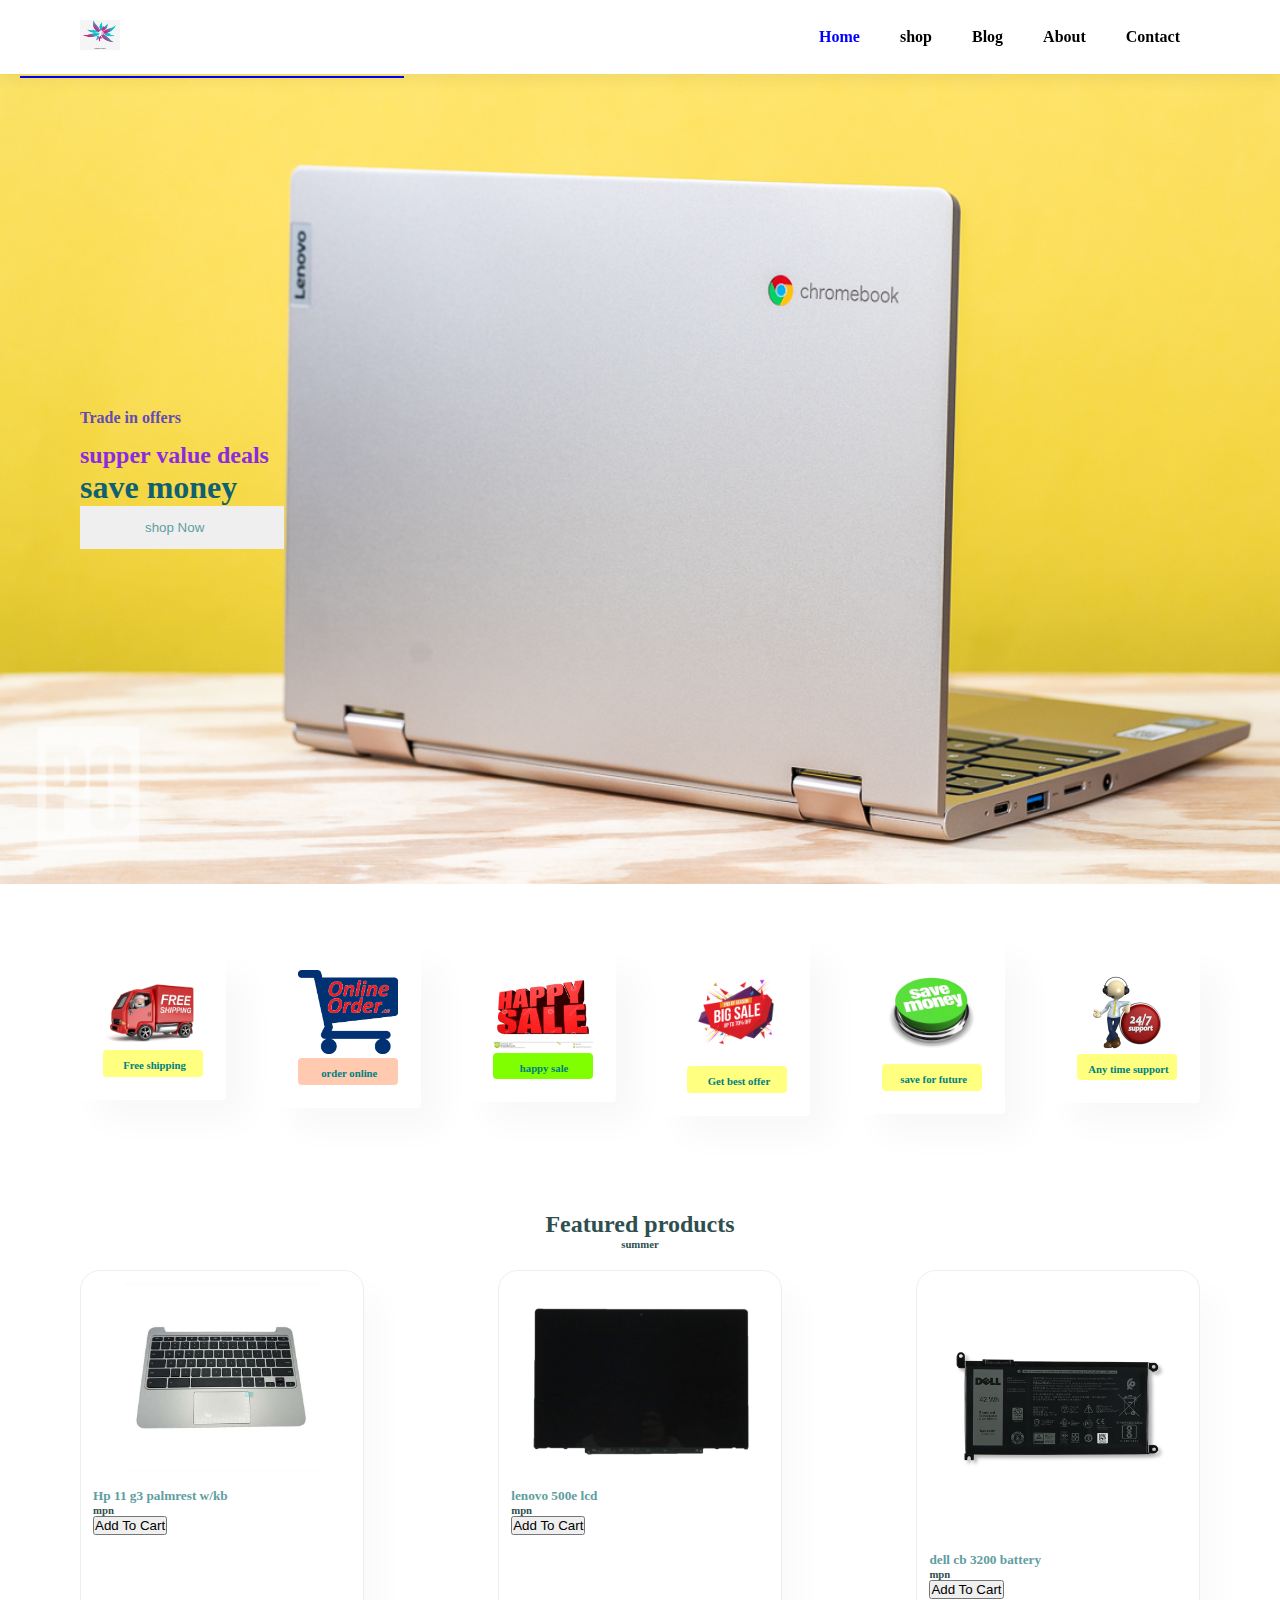
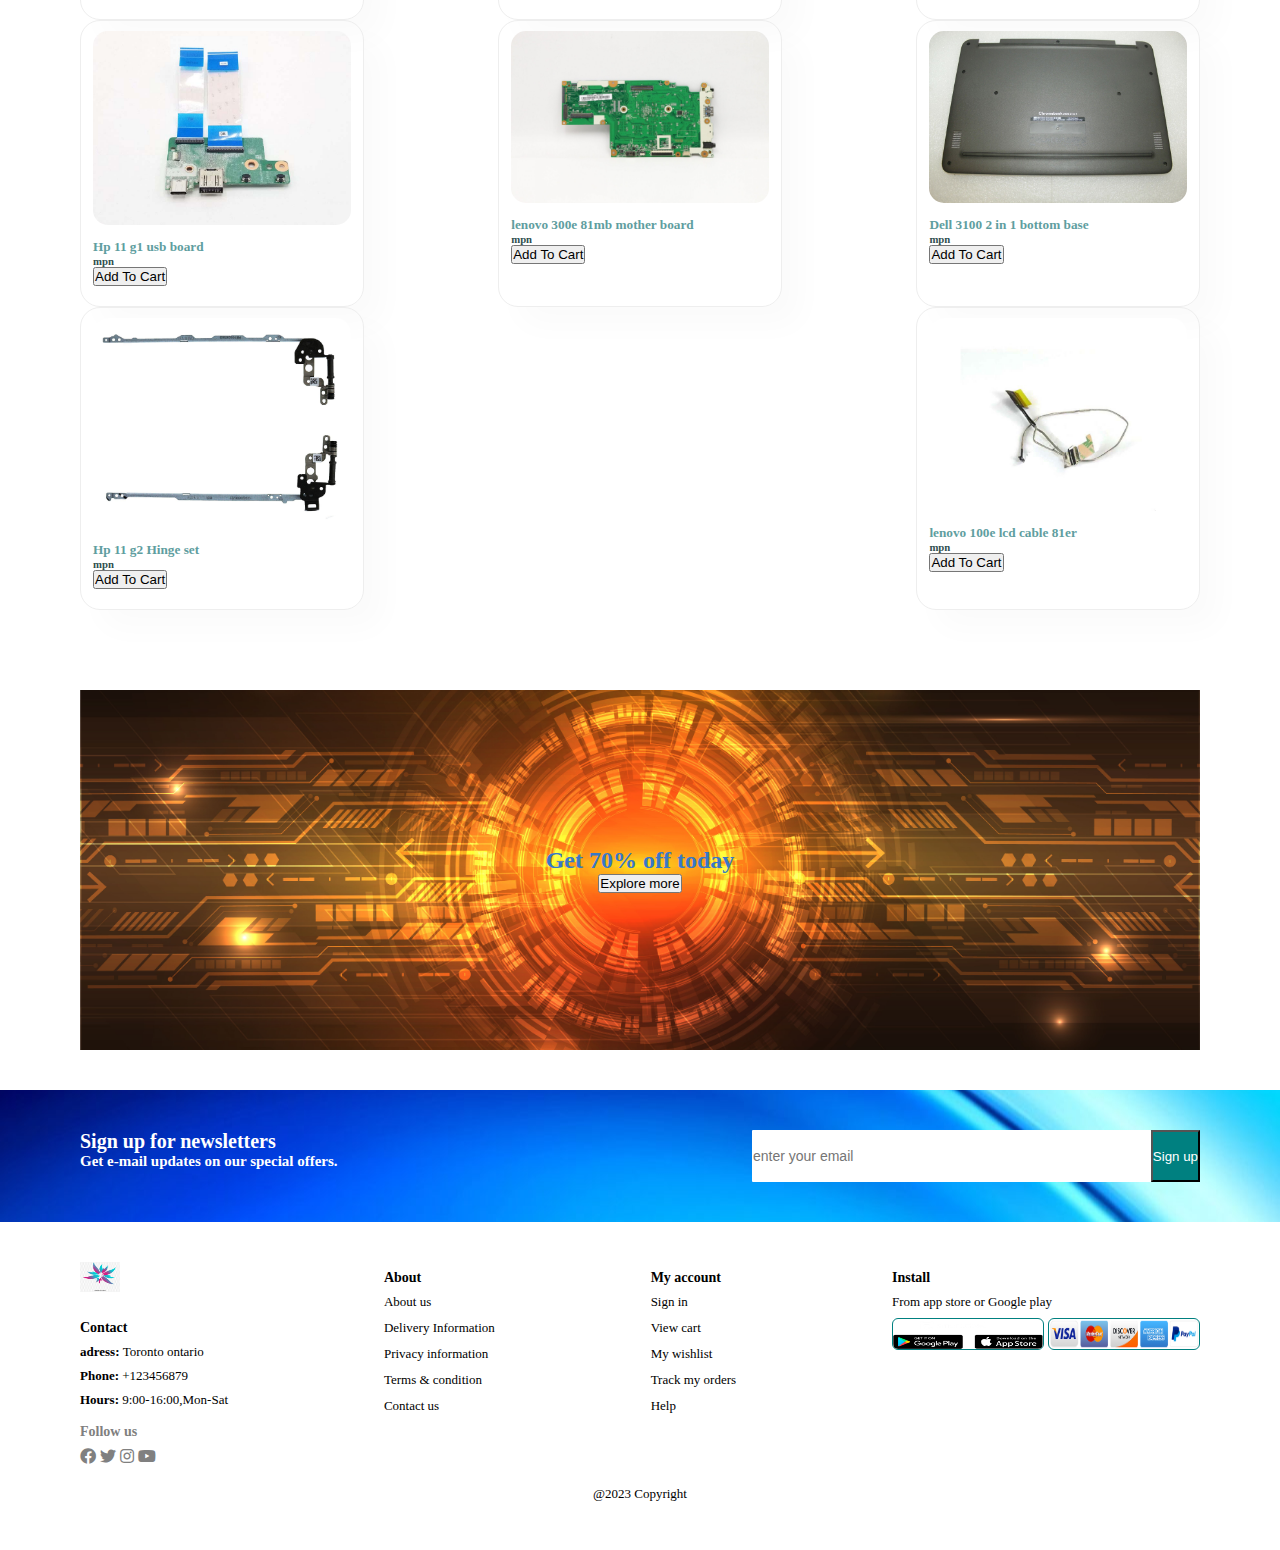
<file: index.html>
<!DOCTYPE html>
<html>

<head>
  <meta charset="utf-8">
  <meta name="viewport" content="width=device-width" initial-scale=1">
  <title>replit</title>
  <link rel="stylesheet" href="https://pro.fontawesome.com/releases/v5.10.0/css/all.css" />


  <link href="style.css" rel="stylesheet" type="text/css" />
  
</head>

<body>
  <!--Header that include logo and navbar -->
  <section id="header">
    <a href=#"><img src="img/logo.jpg" class="logo" alt="logo"></a>
    <div>
      <ul id="navbar">
        <li><a class="active" href="index.html">Home</a></li>
        <li><a href="shop.html">shop</a></li>
        <li><a href="blog.html">Blog</a></li>
        <li><a href="about.html">About</a></li>
        <li><a href="contact.html">Contact</a></li>
        <a href="#" id="close"><i class="fas fa-times"></i></a>
      </ul>
    </div>
    <div id="mobile">
      <i id="bar" class="fas fa-outdent"></i>
    </div>
 </section>
  <!-- hero page -->
  <section id ="hero">
    <h4>Trade in offers</h4>
    <h2>supper value deals</h2>
    <h1>save money</h1>
    <button>shop Now</button>
  </section>
  <!-- feature section-->
  <section id="feature" class="selection_p1">
    <div class="feature_box">
      <img src="img/freeshipping.jpg" alt="">
      <h6>Free shipping</h6>
    </div>
    <div class="feature_box">
      <img src="img/online order.png" alt="">
      <h6>order online</h6>
    </div>
    <div class="feature_box">
      <img src="img/happy-sale.jpg" alt="">
      <h6>happy sale</h6>
    </div>
    <div class="feature_box">
      <img src="img/promotion.png" alt="">
      <h6>Get best offer</h6>
    </div>
    <div class="feature_box">
      <img src="img/save-money.png" alt="">
      <h6>save for future</h6>
    </div>
    <div class="feature_box">
      <img src="img/support.png" alt="">
      <h6>Any time support</h6>
    </div>
    
  </section>
  <!--- feature product -->
  <section id="product1" class="selection_p1">
    <h2>Featured products</h2>
    <h6>summer</h6>
    <div class="pro-container">
      <div class="prod">
        <img src="product/11 g3 g4 palm.jpg" alt="">
        <div class="des">
          <h5>Hp 11 g3 palmrest w/kb</h6>
          <h6>mpn</h6>
          <button class="addtocartbtn">Add To Cart</button>
        </div>
       </div>
      
    <div class="prod">
        <img src="product/500e lcd.jpg" alt="">
        <div class="des">
          <h5>lenovo 500e lcd </h6>
          <h6>mpn</h6>
          <button class="addtocartbtn">Add To Cart</button>
        </div>
       </div>
    <div class="prod">
        <img src="product/battery-for-3100 dell.jpg" alt="">
        <div class="des">
          <h5>dell cb 3200 battery</h6>
          <h6>mpn</h6>
          <button class="addtocartbtn">Add To Cart</button>
        </div>
       </div>
    <div class="prod">
        <img src="product/hp 11 x360 usb board.jpg" alt="">
        <div class="des">
          <h5>Hp 11 g1 usb board</h6>
          <h6>mpn</h6>
          <button class="addtocartbtn">Add To Cart</button>
        </div>
       </div>
    <div class="prod">
        <img src="product/len 300e 81mb.jpg" alt="">
        <div class="des">
          <h5>lenovo 300e 81mb mother board</h6>
          <h6>mpn</h6>
          <button class="addtocartbtn">Add To Cart</button>
        </div>
       </div>
      <div class="prod">
        <img src="product/dell 2in base case.jpg" alt="">
        <div class="des">
          <h5>Dell 3100 2 in 1 bottom base</h6>
          <h6>mpn</h6>
          <button class="addtocartbtn">Add To Cart</button>
          
        </div>
       </div>
      <div class="prod">
        <img src="product/hp 11 g2 hinge set.jpg" alt="">
        <div class="des">
          <h5>Hp 11 g2 Hinge set</h6>
          <h6>mpn</h6>
          <button class="addtocartbtn">Add To Cart</button>
        </div>
       </div>
      <div class="prod">
        <img src="product/lenovo 100e lcd cable 81er.jpg" alt="">
        <div class="des">
          <h5>lenovo 100e lcd cable 81er</h6>
          <h6>mpn</h6>
          <button class="addtocartbtn">Add To Cart</button>
        </div>
       </div>
  </div>
  </section>
  <!--banner section -->
  <section id="baner" class="selection_p1">
    <div class="desc">
      <h2>Get 70% off today</h5>
      <button>Explore more</button>
    </div>
  </section>
  <!-- news letter subscribtio-->
  <section id="newsletter" class="selection_p1">
    <div class="newstext">
      <h4>Sign up for newsletters</h4>
      <p>Get e-mail updates on our special offers.</p>
    </div>
    <div class="form">
      <input type="text" placeholder="enter your email">
      <button class="normal"> Sign up</button>
    </div>
  </section>
  <!-- footer -->
  <footer class="selection_p1">
    
    <div class="col">
      
      <img class="logo" src="img/logo.jpg">
      <h4>Contact</h4>
      <p><strong>adress: </strong>Toronto ontario</p>
      <p><strong>Phone: </strong> +123456879</p>
      <p><strong>Hours: </strong>9:00-16:00,Mon-Sat</p>
      <div class="follow">
        <h4>Follow us</h4>
        <div class="icon">
         <i class="fab fa-facebook"></i>
         <i class="fab fa-twitter"></i>
         <i class="fab fa-instagram"></i>
         <i class="fab fa-youtube"></i>
          </div> 
      </div>
    </div> 
  <div class="col">
    <h4>About</h4>
    <a href="#">About us</a>
    <a href="#">Delivery Information</a>
    <a href="#">Privacy information</a>
    <a href="#">Terms & condition</a>
    <a href="#">Contact us</a>
  </div>
  <div class="col">
    <h4>My account</h4>
    <a href="#">Sign in</a>
    <a href="#">View cart</a>
    <a href="#">My wishlist</a>
    <a href="#">Track my orders</a>
    <a href="#">Help</a>
  </div>
  <div class="col install">
    <h4>Install</h4>
    <p>From app store or Google play</p>
     <div class="row">
      <img src="img/google-play-store-png-7.png">
      <img src="img/payement method.png">
     </div>
  
  </div>  
  <div class="copyright">
    <p>@2023 Copyright</p>
  </div>
  </footer>
  <script src="script.js"></script>

  <!--
  This script places a badge on your repl's full-browser view back to your repl's cover
  page. Try various colors for the theme: dark, light, red, orange, yellow, lime, green,
  teal, blue, blurple, magenta, pink!
  -->
  <script src="https://replit.com/public/js/replit-badge-v2.js" theme="dark" position="bottom-right"></script>
</body>

</html>
</file>
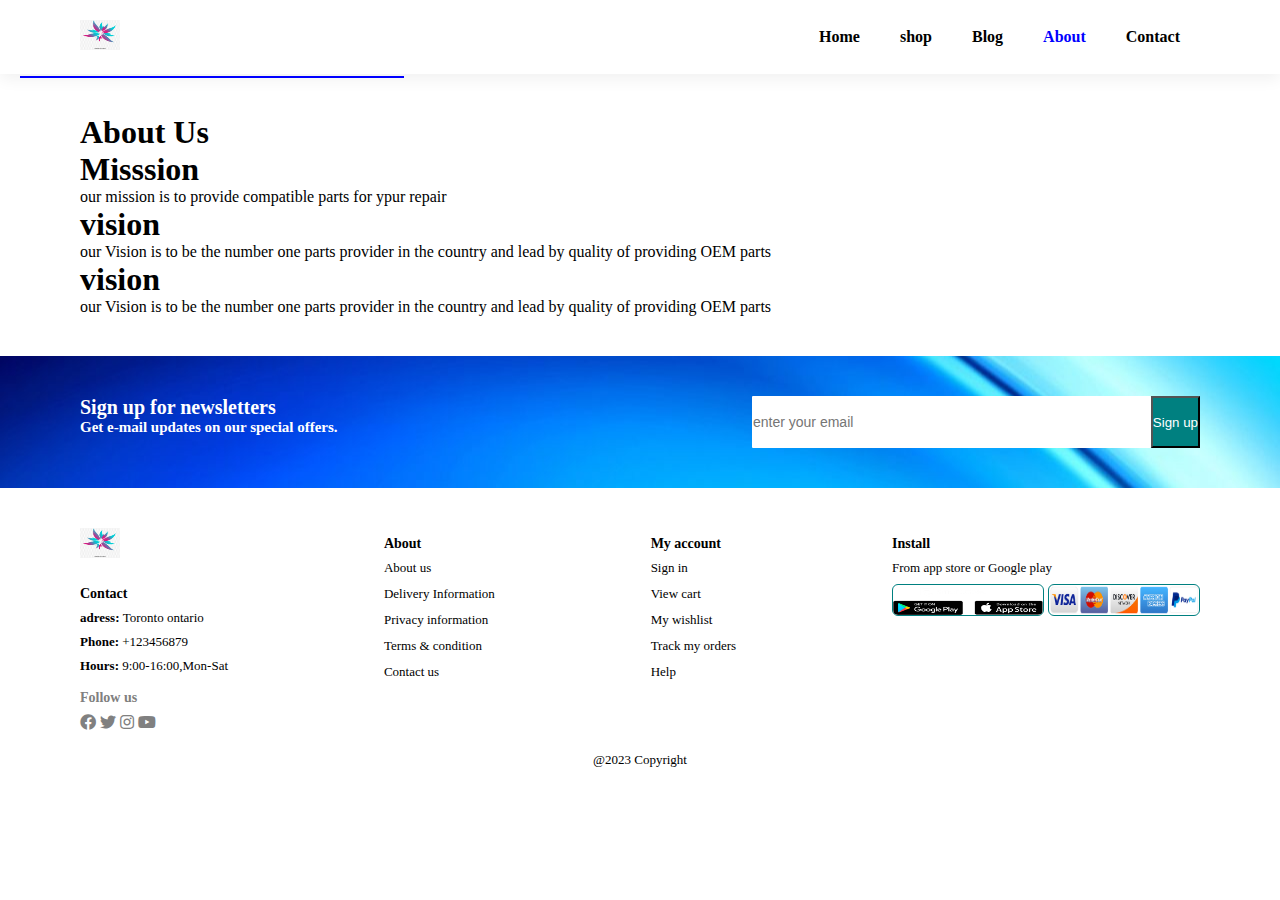
<file: about.html>
<!DOCTYPE html>
<html>

<head>
  <meta charset="utf-8">
  <meta name="viewport" content="width=device-width" initial-scale=1">
  <title>replit</title>
  <link rel="stylesheet" href="https://pro.fontawesome.com/releases/v5.10.0/css/all.css" />


  <link href="style.css" rel="stylesheet" type="text/css" />
  
</head>

<body>
  <!--Header that include logo and navbar -->
  <section id="header">
    <a href=#"><img src="img/logo.jpg" class="logo" alt="logo"></a>
    <div>
      <ul id="navbar">
        <li><a href="index.html">Home</a></li>
        <li><a href="shop.html">shop</a></li>
        <li><a href="blog.html">Blog</a></li>
        <li><a  class="active" href="about.html">About</a></li>
        <li><a href="contact.html">Contact</a></li>
        <a href="#" id="close"><i class="fas fa-times"></i></a>
      </ul>
    </div>
    <div id="mobile">
      <i id="bar" class="fas fa-outdent"></i>
    </div>
 </section>
  <section  id="About" class="selection_p1">
    <h1>About Us</h1>
    <div class="about">
      
      <div class="missionsection">
        <h1>Misssion</h1>
        <p>our mission is to provide compatible parts for ypur repair </p>
      </div>
    <div class="Visionsection">
        <h1>vision</h1>
        <p>our Vision is  to be the number one parts provider in the country and lead by quality of providing OEM parts </p>
      </div> 
    <div class="Visionsection">
        <h1>vision</h1>
        <p>our Vision is  to be the number one parts provider in the country and lead by quality of providing OEM parts </p>
      </div>     
    </div>
    
  </section>
  
 
  <!-- news letter subscribtio-->
  <section id="newsletter" class="selection_p1">
    <div class="newstext">
      <h4>Sign up for newsletters</h4>
      <p>Get e-mail updates on our special offers.</p>
    </div>
    <div class="form">
      <input type="text" placeholder="enter your email">
      <button class="normal"> Sign up</button>
    </div>
  </section>
  <!-- footer -->
  <footer class="selection_p1">
    
    <div class="col">
      
      <img class="logo" src="img/logo.jpg">
      <h4>Contact</h4>
      <p><strong>adress: </strong>Toronto ontario</p>
      <p><strong>Phone: </strong> +123456879</p>
      <p><strong>Hours: </strong>9:00-16:00,Mon-Sat</p>
      <div class="follow">
        <h4>Follow us</h4>
        <div class="icon">
         <i class="fab fa-facebook"></i>
         <i class="fab fa-twitter"></i>
         <i class="fab fa-instagram"></i>
         <i class="fab fa-youtube"></i>
          </div> 
      </div>
    </div> 
  <div class="col">
    <h4>About</h4>
    <a href="#">About us</a>
    <a href="#">Delivery Information</a>
    <a href="#">Privacy information</a>
    <a href="#">Terms & condition</a>
    <a href="#">Contact us</a>
  </div>
  <div class="col">
    <h4>My account</h4>
    <a href="#">Sign in</a>
    <a href="#">View cart</a>
    <a href="#">My wishlist</a>
    <a href="#">Track my orders</a>
    <a href="#">Help</a>
  </div>
  <div class="col install">
    <h4>Install</h4>
    <p>From app store or Google play</p>
     <div class="row">
      <img src="img/google-play-store-png-7.png">
      <img src="img/payement method.png">
     </div>
  
  </div>  
  <div class="copyright">
    <p>@2023 Copyright</p>
  </div>
  </footer>
  <script src="script.js"></script>

  <!--
  This script places a badge on your repl's full-browser view back to your repl's cover
  page. Try various colors for the theme: dark, light, red, orange, yellow, lime, green,
  teal, blue, blurple, magenta, pink!
  -->
  <script src="https://replit.com/public/js/replit-badge-v2.js" theme="dark" position="bottom-right"></script>
</body>

</html>
</file>
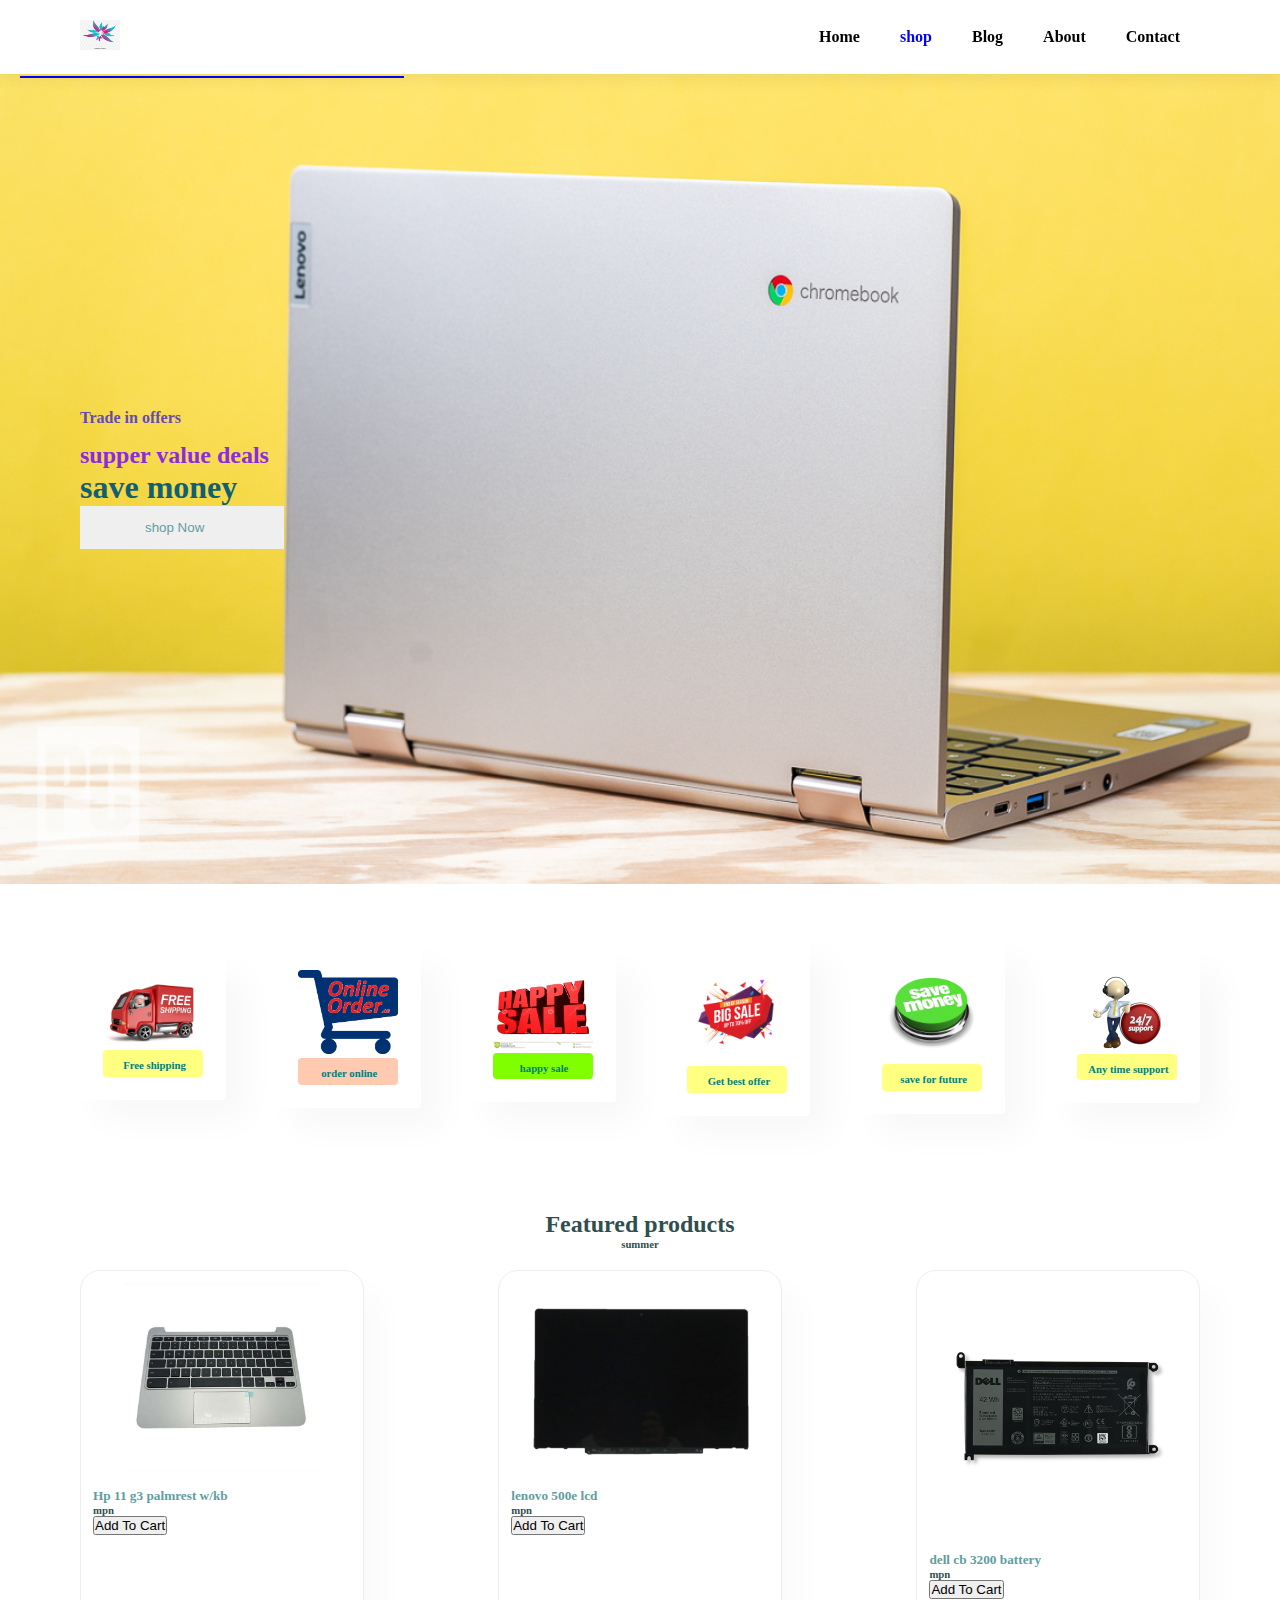
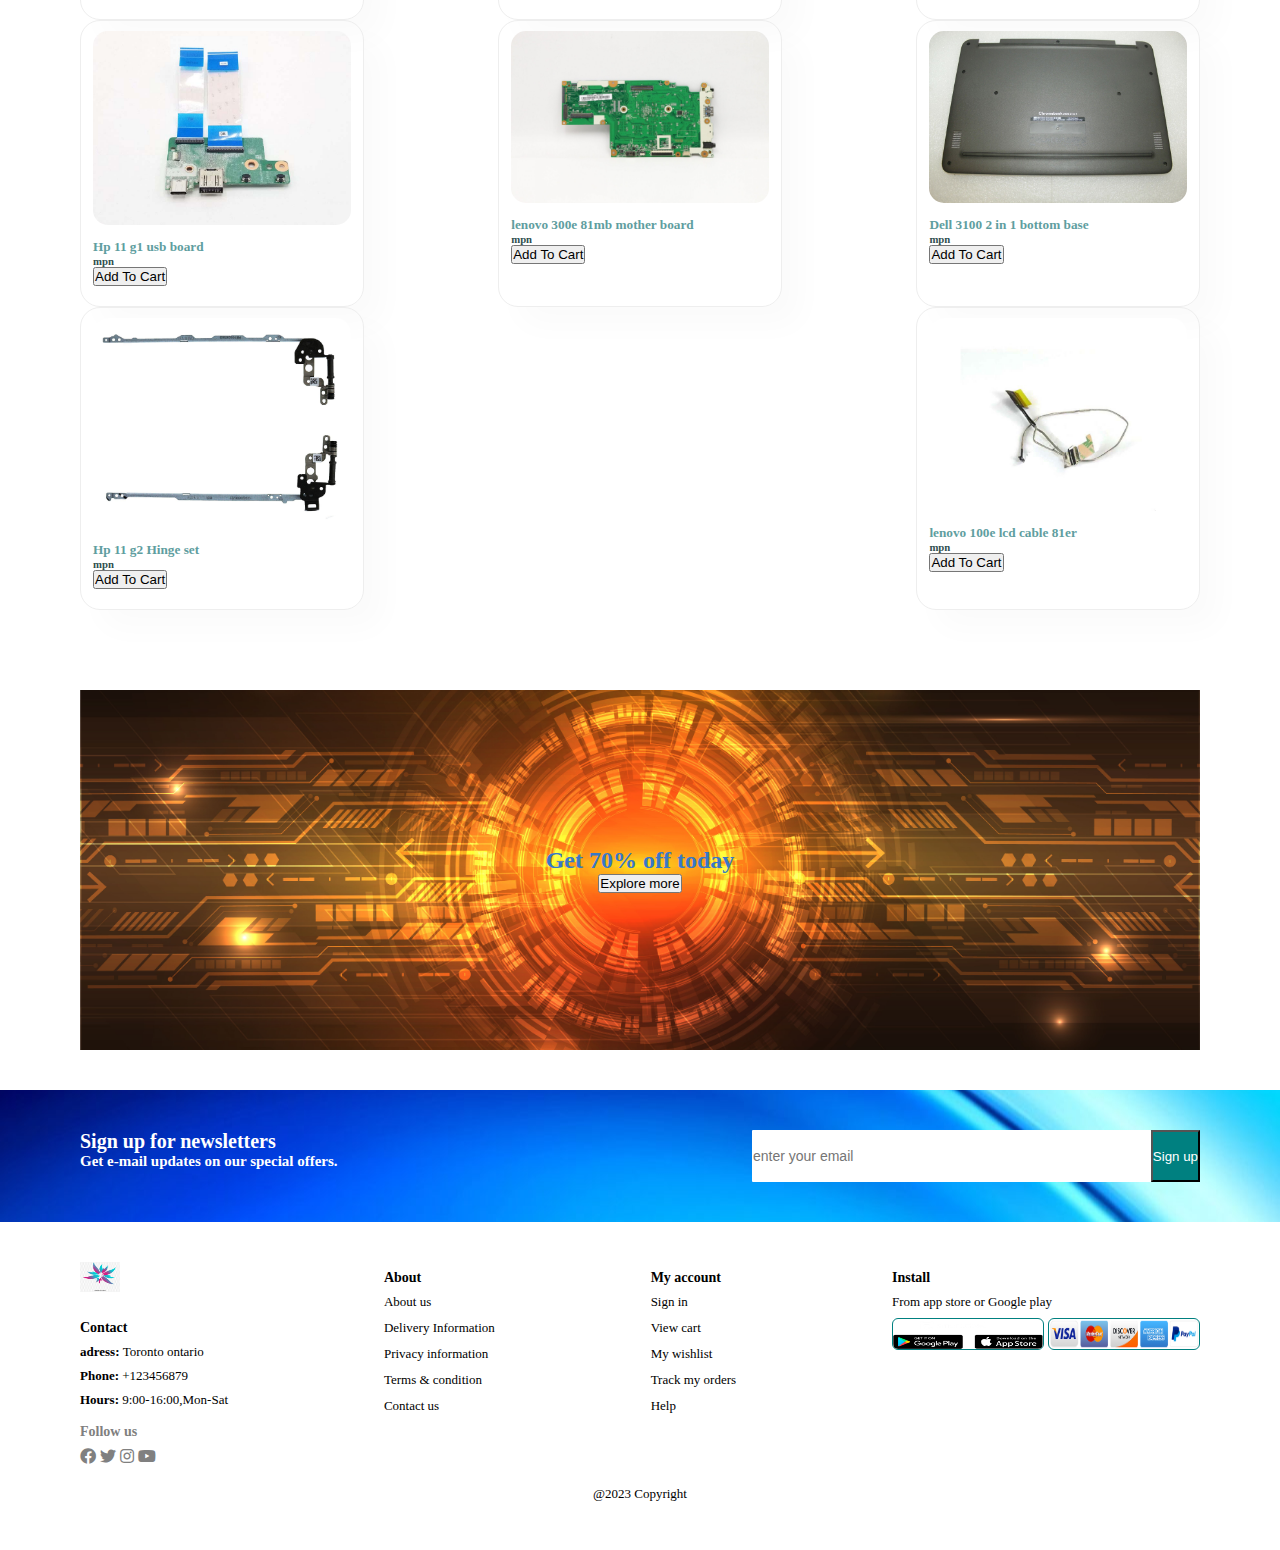
<file: shop.html>
<!DOCTYPE html>
<html>

<head>
  <meta charset="utf-8">
  <meta name="viewport" content="width=device-width" initial-scale=1">
  <title>replit</title>
  <link rel="stylesheet" href="https://pro.fontawesome.com/releases/v5.10.0/css/all.css" />


  <link href="style.css" rel="stylesheet" type="text/css" />
  
</head>

<body>
  <!--Header that include logo and navbar -->
  <section id="header">
    <a href=#"><img src="img/logo.jpg" class="logo" alt="logo"></a>
    <div>
      <ul id="navbar">
        <li><a  href="index.html">Home</a></li>
        <li><a  class="active" href="shop.html">shop</a></li>
        <li><a href="blog.html">Blog</a></li>
        <li><a href="about.html">About</a></li>
        <li><a href="contact.html">Contact</a></li>
        <a href="#" id="close"><i class="fas fa-times"></i></a>
      </ul>
    </div>
    <div id="mobile">
      <i id="bar" class="fas fa-outdent"></i>
    </div>
 </section>
  <!-- hero page -->
  <section id ="hero">
    <h4>Trade in offers</h4>
    <h2>supper value deals</h2>
    <h1>save money</h1>
    <button>shop Now</button>
  </section>
  <!-- feature section-->
  <section id="feature" class="selection_p1">
    <div class="feature_box">
      <img src="img/freeshipping.jpg" alt="">
      <h6>Free shipping</h6>
    </div>
    <div class="feature_box">
      <img src="img/online order.png" alt="">
      <h6>order online</h6>
    </div>
    <div class="feature_box">
      <img src="img/happy-sale.jpg" alt="">
      <h6>happy sale</h6>
    </div>
    <div class="feature_box">
      <img src="img/promotion.png" alt="">
      <h6>Get best offer</h6>
    </div>
    <div class="feature_box">
      <img src="img/save-money.png" alt="">
      <h6>save for future</h6>
    </div>
    <div class="feature_box">
      <img src="img/support.png" alt="">
      <h6>Any time support</h6>
    </div>
    
  </section>
  <!--- feature product -->
  <section id="product1" class="selection_p1">
    <h2>Featured products</h2>
    <h6>summer</h6>
    <div class="pro-container">
      <div class="prod">
        <img src="product/11 g3 g4 palm.jpg" alt="">
        <div class="des">
          <h5>Hp 11 g3 palmrest w/kb</h6>
          <h6>mpn</h6>
          <button class="addtocartbtn">Add To Cart</button>
        </div>
       </div>
      
    <div class="prod">
        <img src="product/500e lcd.jpg" alt="">
        <div class="des">
          <h5>lenovo 500e lcd </h6>
          <h6>mpn</h6>
          <button class="addtocartbtn">Add To Cart</button>
        </div>
       </div>
    <div class="prod">
        <img src="product/battery-for-3100 dell.jpg" alt="">
        <div class="des">
          <h5>dell cb 3200 battery</h6>
          <h6>mpn</h6>
          <button class="addtocartbtn">Add To Cart</button>
        </div>
       </div>
    <div class="prod">
        <img src="product/hp 11 x360 usb board.jpg" alt="">
        <div class="des">
          <h5>Hp 11 g1 usb board</h6>
          <h6>mpn</h6>
          <button class="addtocartbtn">Add To Cart</button>
        </div>
       </div>
    <div class="prod">
        <img src="product/len 300e 81mb.jpg" alt="">
        <div class="des">
          <h5>lenovo 300e 81mb mother board</h6>
          <h6>mpn</h6>
          <button class="addtocartbtn">Add To Cart</button>
        </div>
       </div>
      <div class="prod">
        <img src="product/dell 2in base case.jpg" alt="">
        <div class="des">
          <h5>Dell 3100 2 in 1 bottom base</h6>
          <h6>mpn</h6>
          <button class="addtocartbtn">Add To Cart</button>
          
        </div>
       </div>
      <div class="prod">
        <img src="product/hp 11 g2 hinge set.jpg" alt="">
        <div class="des">
          <h5>Hp 11 g2 Hinge set</h6>
          <h6>mpn</h6>
          <button class="addtocartbtn">Add To Cart</button>
        </div>
       </div>
      <div class="prod">
        <img src="product/lenovo 100e lcd cable 81er.jpg" alt="">
        <div class="des">
          <h5>lenovo 100e lcd cable 81er</h6>
          <h6>mpn</h6>
          <button class="addtocartbtn">Add To Cart</button>
        </div>
       </div>
  </div>
  </section>
  <!--banner section -->
  <section id="baner" class="selection_p1">
    <div class="desc">
      <h2>Get 70% off today</h5>
      <button>Explore more</button>
    </div>
  </section>
  <!-- news letter subscribtio-->
  <section id="newsletter" class="selection_p1">
    <div class="newstext">
      <h4>Sign up for newsletters</h4>
      <p>Get e-mail updates on our special offers.</p>
    </div>
    <div class="form">
      <input type="text" placeholder="enter your email">
      <button class="normal"> Sign up</button>
    </div>
  </section>
  <!-- footer -->
  <footer class="selection_p1">
    
    <div class="col">
      
      <img class="logo" src="img/logo.jpg">
      <h4>Contact</h4>
      <p><strong>adress: </strong>Toronto ontario</p>
      <p><strong>Phone: </strong> +123456879</p>
      <p><strong>Hours: </strong>9:00-16:00,Mon-Sat</p>
      <div class="follow">
        <h4>Follow us</h4>
        <div class="icon">
         <i class="fab fa-facebook"></i>
         <i class="fab fa-twitter"></i>
         <i class="fab fa-instagram"></i>
         <i class="fab fa-youtube"></i>
          </div> 
      </div>
    </div> 
  <div class="col">
    <h4>About</h4>
    <a href="#">About us</a>
    <a href="#">Delivery Information</a>
    <a href="#">Privacy information</a>
    <a href="#">Terms & condition</a>
    <a href="#">Contact us</a>
  </div>
  <div class="col">
    <h4>My account</h4>
    <a href="#">Sign in</a>
    <a href="#">View cart</a>
    <a href="#">My wishlist</a>
    <a href="#">Track my orders</a>
    <a href="#">Help</a>
  </div>
  <div class="col install">
    <h4>Install</h4>
    <p>From app store or Google play</p>
     <div class="row">
      <img src="img/google-play-store-png-7.png">
      <img src="img/payement method.png">
     </div>
  
  </div>  
  <div class="copyright">
    <p>@2023 Copyright</p>
  </div>
  </footer>
  <script src="script.js"></script>

  <!--
  This script places a badge on your repl's full-browser view back to your repl's cover
  page. Try various colors for the theme: dark, light, red, orange, yellow, lime, green,
  teal, blue, blurple, magenta, pink!
  -->
  <script src="https://replit.com/public/js/replit-badge-v2.js" theme="dark" position="bottom-right"></script>
</body>

</html>
</file>
<file: style.css>
*{
  margin: 0;
  padding:0;
  
}
.logo{
  height: 30px;
  width: 40px;
}
body{
  width: 100%;
}
#header{
  display: flex;
  align-items: center;
  justify-content: space-between;
  padding:20px 80px;
  background: white;
  box-shadow: 0px 5px 15px rgba(0,0,0,0.06);
  z-index: 999;
  position: sticky;
  top:0;
  left:0;
}
#navbar{
  display: flex;
  align-items: center;
  justify-content: space-between;
}
#navbar li{
  list-style: none;
  padding:0 20px;
  
}
#navbar li a{
  text-decoration: none;
  font-size: 16px;
  font-weight: 600;
  color:black;
  transition: 0.03s ease;
}
#navbar li a:hover,
#navbar li a.active{
  color:blue;
}
/* humbergur icon hidde when the pixel is high*/

#navbar li a.active::after{
  content: "";
  width:30%;
  height: 2px;
  background: blue;
  position: absolute;
  bottom:-4px;
  left:20px;
  
}
#mobile {
  display: none;
  align-items: center;
}
#close{
  display:none;
}

#hero{
  background-image: url(img/herobg.jpg);
  background-size: cover;
  background-position: top 25% right 0;
  height: 90vh;
  width: 100%;
  padding:0px 80px;
  display:flex;
  flex-direction:column;
  align-items:flex-start;
  justify-content: center;
}
#hero h4{
  color:#654ab5;
  padding-bottom: 15px;
}
#hero h1{
  color:#0f6071
}
#hero h2{
  color: blueviolet;
}
#hero button{
  background-image:transparent;
  color: cadetblue;
  border:0;
  padding:14px 80px 14px 65px;
  cursor: pointer;
}
#feature{
  display:flex;
  align-items:center;
  justify-content:space-between;
  flex-wrap:wrap;
}
#feature .feature_box img{
  width:100%;
  
}
.selection_p1{
  padding:40px 80px;
}
#feature .feature_box{
  text-align:center;
  width:100px;
  padding:22px;
  box-shadow:20px 20px 34px rgba(0, 0, 0,0.03);
  border:1px solid #ffffff;
  border-radius:4px;
  margin:15px 0;
}
#feature .feature_box:hover{
  box-shadow:10px 10px 54px rgba(0,0,0,0.03);
}
#feature .feature_box h6{
  padding:10px 5px 6px 8px;
  line-height:1;
  border-radius:4px;
  color:teal;
  background-color:#ffff80;
  
}

#feature .feature_box:nth-child(2) h6{
  background-color: #ffcab0;
}
#feature .feature_box:nth-child(3) h6{
  background-color: #80ff00;
}

#product1 {
  text-align:center;
  color: darkslategray;
}
#product1 .pro-container{
  display: flex;
  justify-content: space-between;
  
  padding-top: 20px;
  flex-wrap:wrap;
}
#product1 .prod{
  width:23%;
  min-width: 230px;
  padding: 10px 12px;
  border: 1px solid #eeeeee;
  border-radius: 20px;
  cursor: pointer;
  box-shadow: 20px 20px 30px rgba(0,0,0,0.02);
}
#product1 .prod:hover{
  box-shadow: 10px 20px 30px rgba(0,0,0,0.02);
}
#product1 .prod img{
  width: 100%;
  border-radius: 15px;
}
#product1 .prod .des{
  text-align: start;
  padding: 10px 0px;
}
#product1 .prod .des h5{
  color: cadetblue;
}
#baner .desc{

  text-align: center;
  display: flex;
  flex-direction: column;
  justify-content: center;
  align-items: center;
  background-image: url("img/baner\ bg.jpg");
  width: 100%;
  height: 40vh;
  background-size: cover;
  background-position: center;
}
#baner .desc h2{
    color: #3878c7;
}
#newsletter{
  display: flex;
  justify-content: space-between;
  flex-wrap: wrap;
  align-content: center;
  background-image:url(img/banernewsletterbaner2.jpg);
  background-repeat: no-repeat;
  background-position: 20% 30%;
  background-color: black;
}
#newsletter h4{
  font-size: 20px;
  color: white;
  font-weight: 700;
}
#newsletter p{
  font-size: 15px;
  color: white;
  font-weight: 600;
}
#newsletter .form{
  display: flex;
  width: 40%;
}
#newsletter input{
  height: 3.125rem;
  padding:0 1,25rem;
  font-size: 14px;
  width: 100%;
  border: 1px solid transparent;
  border-radius: 1px;
  outline:none;
}
#newsletter button{
  background-color: teal;
  color: white;
  white-space: nowrap;
}

footer{
  display: flex;
  flex-wrap: wrap;
  justify-content: space-between;
  
}
footer .col{
  display: flex;
  flex-direction: column;
  align-items: flex-start;
  margin-bottom: 20px;
  
}
footer .col img{
  height: 30px;
  width: 40px;
}

footer .logo{
  margin-bottom: 20px;
}
footer h4{
  font-size:14px;
  margin: 8px 0 8px 0;
}
footer p{
  font-size:13px;
  margin: 0 0 8px 0;
}
footer a{
  font-size:13px;
  text-decoration:none ;
  color:black;
  margin-bottom: 10px;
}
footer .follow{
  cursor:pointer;
  color:gray;
}
footer .install .row img{
  height:30px;
  width:150px;
  border:1px solid teal;
  border-radius: 6px;
}
footer .follow i:hover,
footer a:hover{
  color:teal;
  
}
footer .copyright{
  width: 100%;
  text-align: center;
}

/* make it responsive */
@media(max-width:799px){
  
  .selection_p1{
    padding: 40px 40px;
  }
  #navbar {
    display: flex;
    flex-direction: column;
	  align-items: flex-start;
	  justify-content: flex-start;
    position: fixed;
    top:0;
    right:-300px;
    height:100vh;
    width:300px;
    background-color: white;
    box-shadow:0 40px 60px rgba(0 0 0 0.1);
    padding: 80px 0 0 10px;
    }
  
  #navbar li{
    margin-bottom:20px;
  }
  #mobile {
    display: flex;
    align-items: center;
  }
  #navbar.active{
    
    right:0px;
    }
  
  #close{
    display:initial;
    position: absolute;
    top:30px;
    left:30px;
    color:blue;
    font-size: 25px;
    
  }
  #hero 
  {
    height: 90vh;
    background-position: top 30% right 30%;
	  width: 100%;
	  padding:0 80px;
	
  }
  #feature{
   justify-content:center;
  }
  #feature .feature_box{
    margin:15px 15px;
  }
  #product1 .prod{
    margin:15px ;
  }
  #baner{
    height:20vh;
  }
  #newsletter .form{
    width:70%;
  }
}
@media(max-width:477px){
  .selection_p1{
    padding: 20px 20px;
  }
  
  #header{
    padding: 10px 30px;
  }
  #h2{
    font-size: 32px;
  }
  #hero{
    padding: 0 20px;
  background-position: 55%;
  }
  #feature{
   justify-content:space-between;
  }
  #feature .selection_p1{
    width: 155px;
    margin:0 0 15px 0;
    
  }
  #product1 .prod{
    width: 100%;
  }
  #banner{
    height: 40vh;
  }
  #newsletter {
    padding: 40px 20px;
  }
  #newsletter .form{
    width: 100%;
    
  }
  footer .copyright{
    text-align: start;
  }
}
</file>
